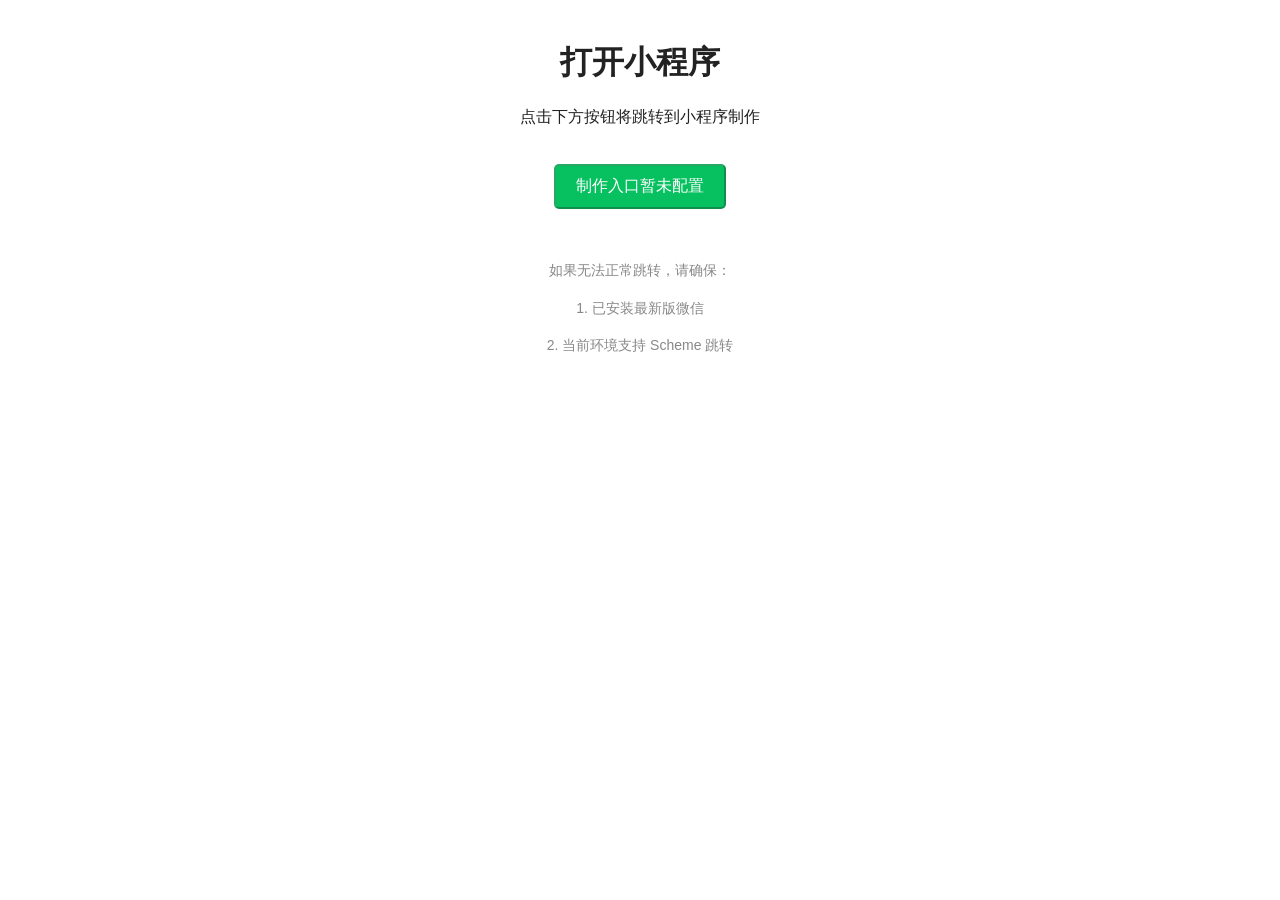
<file: invite/agent.html>
<!DOCTYPE html>
<html lang="zh-CN">
<head>
  <meta charset="UTF-8">
  <meta name="viewport" content="width=device-width, initial-scale=1.0">
  <title>代码制作</title>
  <style>
    body {
      max-width: 600px;
      margin: 0 auto;
      padding: 20px;
      color: #222;
      font-family: Arial, "Microsoft YaHei", sans-serif;
      text-align: center;
    }

    .btn {
      display: inline-block;
      margin: 20px 0;
      padding: 10px 20px;
      border-radius: 5px;
      background-color: #07c160;
      color: white;
      font-size: 16px;
      text-decoration: none;
    }

    .btn:hover {
      background-color: #06ad56;
    }

    .tips {
      margin-top: 30px;
      color: #888;
      font-size: 14px;
      line-height: 1.7;
    }
  </style>
</head>
<body>
  <h1>打开小程序</h1>
  <p>点击下方按钮将跳转到小程序制作</p>

  <button type="button" class="btn" disabled>制作入口暂未配置</button>

  <div class="tips">
    <p>如果无法正常跳转，请确保：</p>
    <p>1. 已安装最新版微信</p>
    <p>2. 当前环境支持 Scheme 跳转</p>
  </div>

</body>
</html>
</file>
